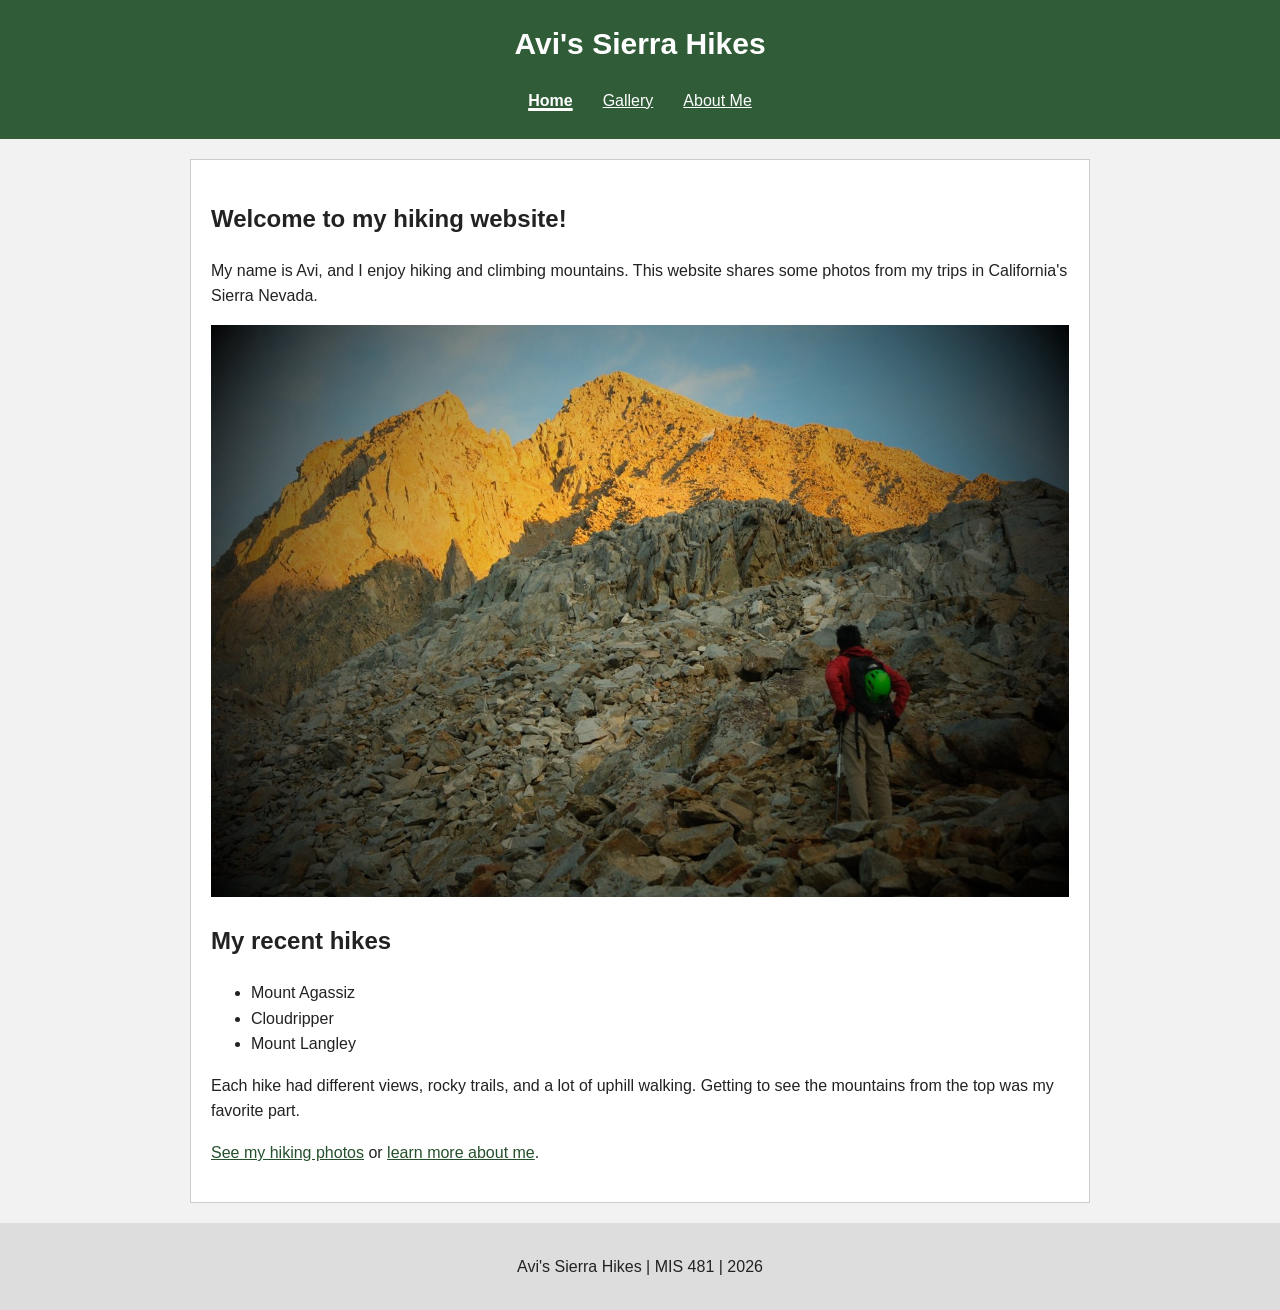
<file: index.html>
<!DOCTYPE html>
<html lang="en">
<head>
    <meta charset="UTF-8">
    <meta name="viewport" content="width=device-width, initial-scale=1.0">
    <title>Home | Avi's Sierra Hikes</title>
    <link rel="stylesheet" href="style.css">
</head>
<body>
    <header>
        <h1>Avi's Sierra Hikes</h1>
        <nav aria-label="Main navigation">
        <a href="index.html" aria-current="page">Home</a>
        <a href="gallery.html">Gallery</a>
        <a href="about.html">About Me</a>
        </nav>
    </header>
    <main>
        <h2>Welcome to my hiking website!</h2>
        <p>My name is Avi, and I enjoy hiking and climbing mountains. This website shares some photos from my trips in California's Sierra Nevada.</p>
        <img class="home-photo" src="images/agassiz-morning.jpg" alt="Mount Agassiz in warm morning light with a hiker on the rocky trail">
        <section>
            <h2>My recent hikes</h2>
            <ul>
                <li>Mount Agassiz</li>
                <li>Cloudripper</li>
                <li>Mount Langley</li>
            </ul>
            <p>Each hike had different views, rocky trails, and a lot of uphill walking. Getting to see the mountains from the top was my favorite part.</p>
            <p><a href="gallery.html">See my hiking photos</a> or <a href="about.html">learn more about me</a>.</p>
        </section>
    </main>
    <footer>
        <p>Avi's Sierra Hikes | MIS 481 | 2026</p>
    </footer>
</body>
</html>
</file>
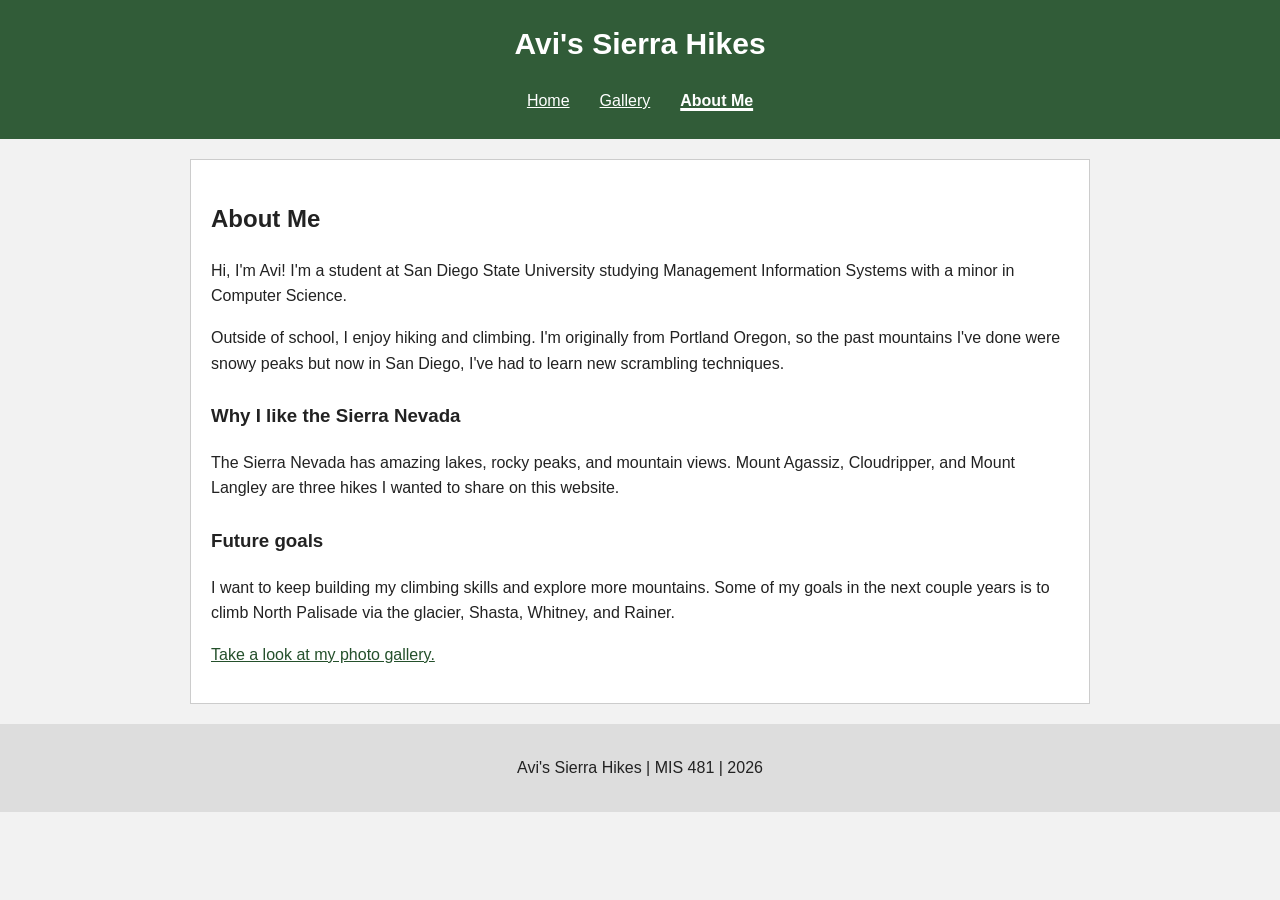
<file: about.html>
<!DOCTYPE html>
<html lang="en">
<head>
    <meta charset="UTF-8">
    <meta name="viewport" content="width=device-width, initial-scale=1.0">
    <title>About Me | Avi's Sierra Hikes</title>
    <link rel="stylesheet" href="style.css">
</head>
<body>
    <header>
        <h1>Avi's Sierra Hikes</h1>
        <nav aria-label="Main navigation">
        <a href="index.html">Home</a>
        <a href="gallery.html">Gallery</a>
        <a href="about.html" aria-current="page">About Me</a>
        </nav>
    </header>
    <main>
        <h2>About Me</h2>
        <p>Hi, I'm Avi! I'm a student at San Diego State University studying Management Information Systems with a minor in Computer Science.</p>
        <p>Outside of school, I enjoy hiking and climbing. I'm originally from Portland Oregon, so the past mountains I've done were snowy peaks but now in San Diego, I've had to learn new scrambling techniques.</p>
        <section>
            <h3>Why I like the Sierra Nevada</h3>
            <p>The Sierra Nevada has amazing lakes, rocky peaks, and mountain views. Mount Agassiz, Cloudripper, and Mount Langley are three hikes I wanted to share on this website.</p>
        </section>
        <section>
            <h3>Future goals</h3>
            <p>I want to keep building my climbing skills and explore more mountains. Some of my goals in the next couple years is to climb North Palisade via the glacier, Shasta, Whitney, and Rainer.</p>
        </section>
        <p><a href="gallery.html">Take a look at my photo gallery.</a></p>
    </main>
    <footer>
        <p>Avi's Sierra Hikes | MIS 481 | 2026</p>
    </footer>
</body>
</html>
</file>
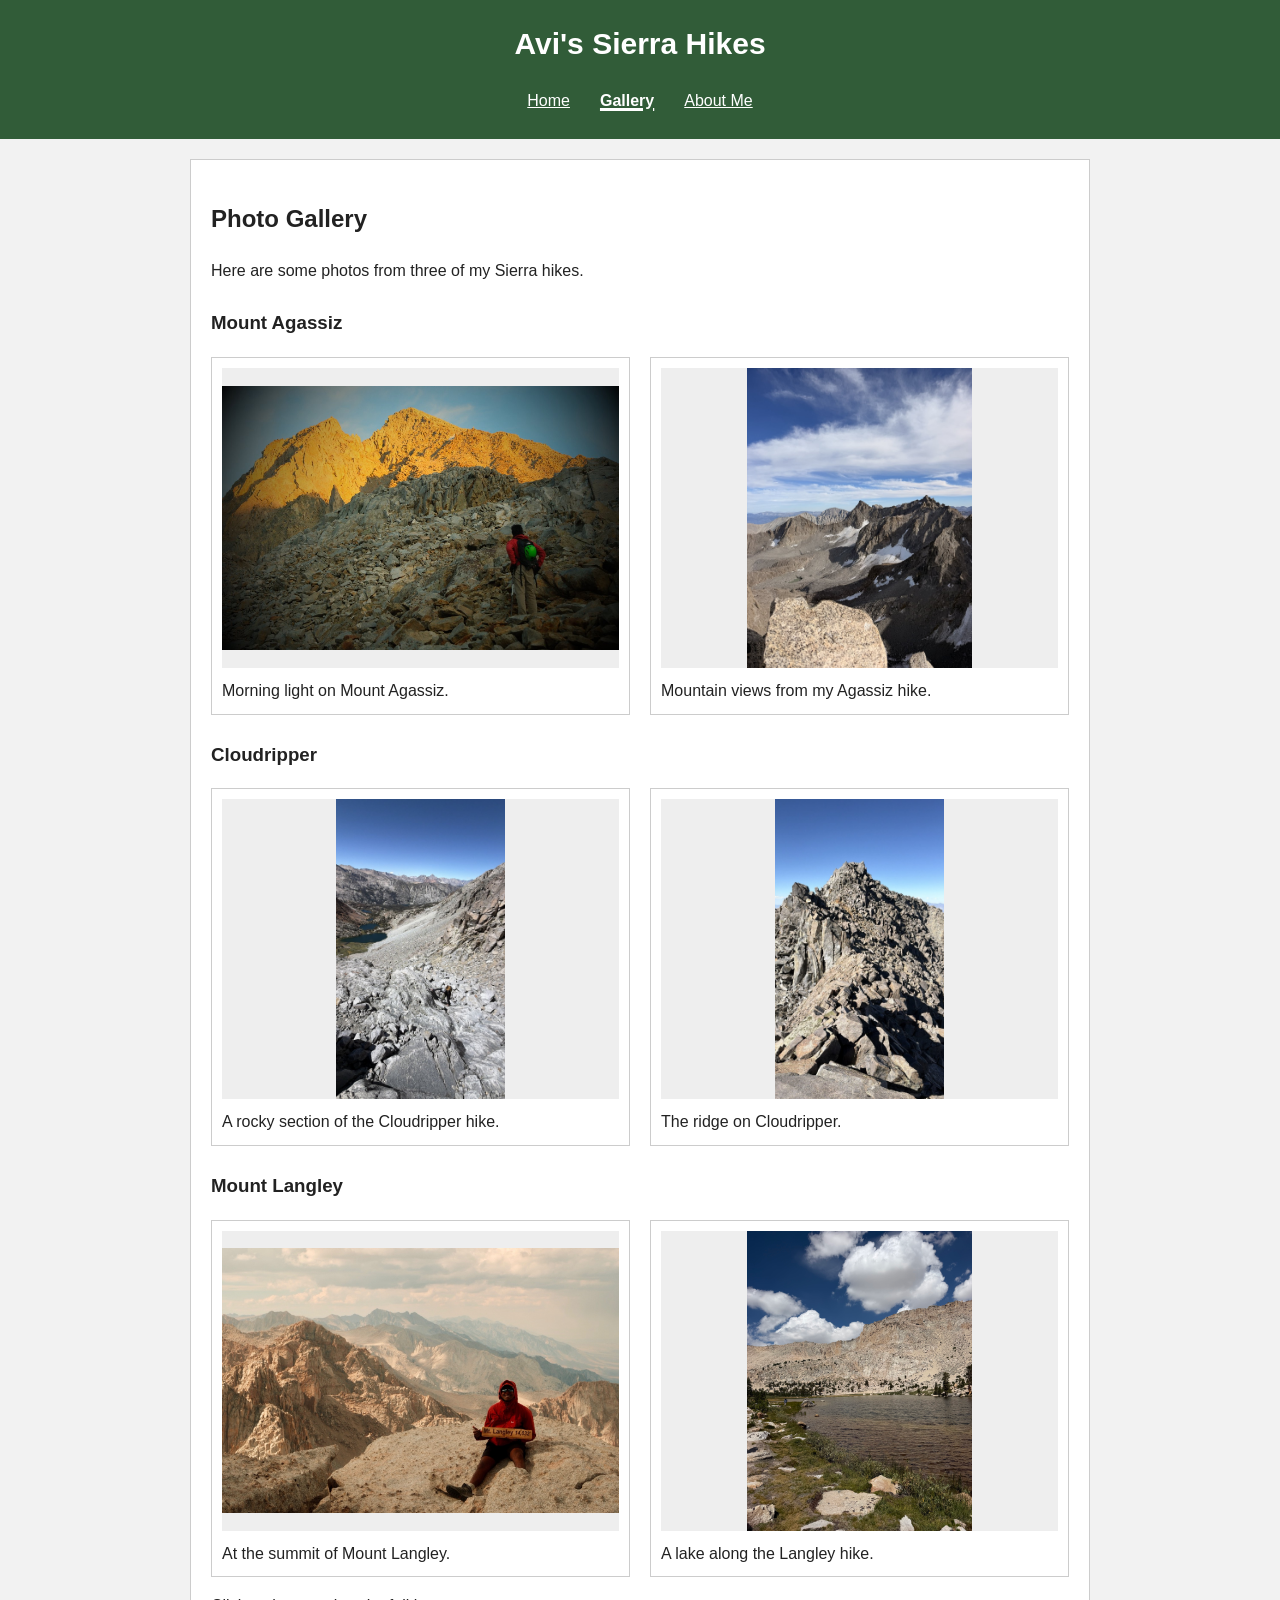
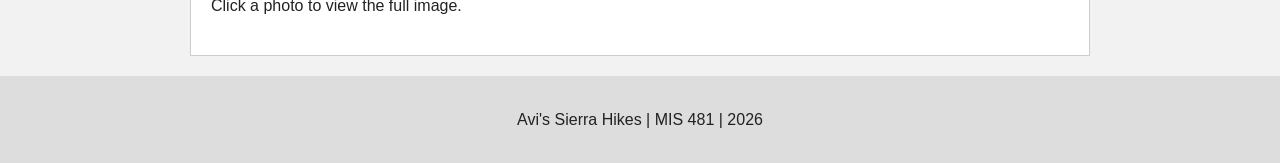
<file: gallery.html>
<!DOCTYPE html>
<html lang="en">
<head>
    <meta charset="UTF-8">
    <meta name="viewport" content="width=device-width, initial-scale=1.0">
    <title>Gallery | Avi's Sierra Hikes</title>
    <link rel="stylesheet" href="style.css">
</head>
<body>
    <header>
        <h1>Avi's Sierra Hikes</h1>
        <nav aria-label="Main navigation">
        <a href="index.html">Home</a>
        <a href="gallery.html" aria-current="page">Gallery</a>
        <a href="about.html">About Me</a>
        </nav>
    </header>
    <main>
        <h2>Photo Gallery</h2>
        <p>Here are some photos from three of my Sierra hikes.</p>
        <section>
            <h3>Mount Agassiz</h3>
            <div class="gallery">
                <figure>
                    <a href="images/agassiz-morning.jpg"><img src="images/agassiz-morning.jpg" alt="Mount Agassiz in warm morning light with a hiker on the rocky trail" loading="lazy"></a>
                    <figcaption>Morning light on Mount Agassiz.</figcaption>
                </figure>
                <figure>
                    <a href="images/agassiz-view.jpg"><img src="images/agassiz-view.jpg" alt="Jagged Sierra peaks and patches of snow beneath a cloudy sky" loading="lazy"></a>
                    <figcaption>Mountain views from my Agassiz hike.</figcaption>
                </figure>
            </div>
        </section>
        <section>
            <h3>Cloudripper</h3>
            <div class="gallery">
                <figure>
                    <a href="images/cloudripper-trail.jpg"><img src="images/cloudripper-trail.jpg" alt="Rocky slope above alpine lakes along the Cloudripper hike" loading="lazy"></a>
                    <figcaption>A rocky section of the Cloudripper hike.</figcaption>
                </figure>
                <figure>
                    <a href="images/cloudripper-ridge.jpg"><img src="images/cloudripper-ridge.jpg" alt="A narrow rocky ridge on Cloudripper beneath a clear blue sky" loading="lazy"></a>
                    <figcaption>The ridge on Cloudripper.</figcaption>
                </figure>
            </div>
        </section>
        <section>
            <h3>Mount Langley</h3>
            <div class="gallery">
                <figure>
                    <a href="images/langley-summit.jpg"><img src="images/langley-summit.jpg" alt="Avi wearing a red jacket and holding a Mount Langley summit sign with Sierra peaks behind him" loading="lazy"></a>
                    <figcaption>At the summit of Mount Langley.</figcaption>
                </figure>
                <figure>
                    <a href="images/langley-lake.jpg"><img src="images/langley-lake.jpg" alt="Clear alpine lake with trees and mountains on the Mount Langley hike" loading="lazy"></a>
                    <figcaption>A lake along the Langley hike.</figcaption>
                </figure>
            </div>
        </section>
        <p>Click a photo to view the full image.</p>
    </main>
    <footer>
        <p>Avi's Sierra Hikes | MIS 481 | 2026</p>
    </footer>
</body>
</html>
</file>
<file: style.css>
/* Basic styles shared by all three pages */
* {
    box-sizing: border-box;
}
body {
    margin: 0;
    font-family: Arial, sans-serif;
    line-height: 1.6;
    background-color: #f2f2f2;
    color: #222;
}
header {
    background-color: #315c38;
    color: white;
    padding: 20px;
    text-align: center;
}
h1 {
    margin: 0 0 15px;
    font-size: 30px;
}
/* Flexbox keeps the navigation links together */
nav {
    display: flex;
    justify-content: center;
    flex-wrap: wrap;
    gap: 20px;
}
nav a {
    color: white;
    padding: 5px;
}
nav a[aria-current="page"] {
    font-weight: bold;
    text-decoration-thickness: 3px;
}
main {
    max-width: 900px;
    margin: 20px auto;
    padding: 20px;
    background-color: white;
    border: 1px solid #ccc;
}
a {
    color: #24502b;
}
a:hover {
    text-decoration: none;
}
a:focus-visible {
    outline: 3px solid #bd7a00;
    outline-offset: 3px;
}
img {
    display: block;
    max-width: 100%;
    height: auto;
}
.home-photo {
    width: 100%;
}
section {
    margin-top: 25px;
}
/* CSS Grid creates two columns for the gallery */
.gallery {
    display: grid;
    grid-template-columns: repeat(2, minmax(0, 1fr));
    gap: 20px;
}
figure {
    margin: 0;
    border: 1px solid #ccc;
    padding: 10px;
}
.gallery img {
    width: 100%;
    height: 300px;
    object-fit: contain;
    background-color: #eee;
}
figcaption {
    margin-top: 10px;
}
footer {
    padding: 15px;
    text-align: center;
    background-color: #ddd;
}
/* Smaller screens get a single column */
@media (max-width: 600px) {
    main {
        margin: 10px;
        padding: 15px;
    }
    h1 {
        font-size: 25px;
    }
    nav {
        gap: 12px;
    }
    .gallery {
        grid-template-columns: 1fr;
    }
    .gallery img {
        height: auto;
    }
}
</file>
